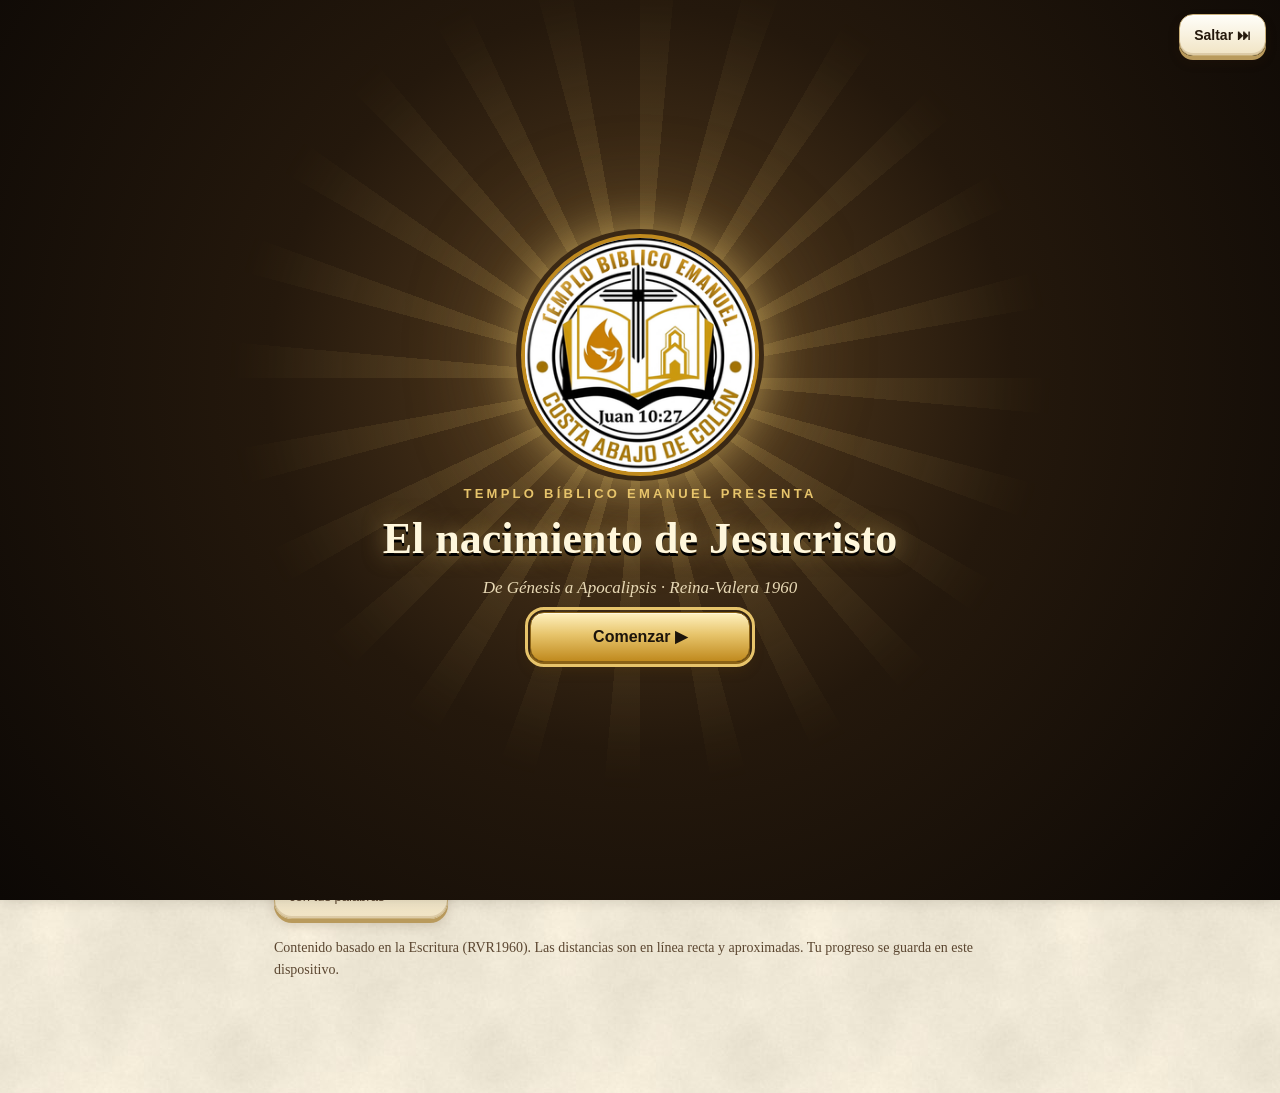
<file: juego-nacimiento/index.html>
<!doctype html>
<html lang="es">
<head>
<meta charset="UTF-8">
<meta name="viewport" content="width=device-width, initial-scale=1, viewport-fit=cover">
<meta name="theme-color" content="#1c140b">
<meta name="description" content="Juego bíblico del nacimiento de Jesucristo, de Génesis a Apocalipsis · Templo Bíblico Emanuel">
<meta name="apple-mobile-web-app-capable" content="yes">
<meta name="apple-mobile-web-app-title" content="Nacimiento de Cristo">
<link rel="manifest" href="manifest.webmanifest">
<link rel="icon" href="assets/icon-192.png" type="image/png">
<link rel="apple-touch-icon" href="assets/apple-touch-icon.png">
<title>El nacimiento de Jesucristo · Templo Bíblico Emanuel</title>
<link rel="stylesheet" href="app.css">
</head>
<body>
<header class="top">
  <img src="assets/logo.png" alt="Logo del Templo Bíblico Emanuel" class="logo">
  <div>
    <div class="marca">Templo Bíblico Emanuel</div>
    <div class="sub">El nacimiento de Jesucristo · RVR1960</div>
  </div>
</header>
<main id="app" aria-live="polite"></main>
<nav class="tabs" id="tabs">
  <button data-tab="inicio"><span>🏠</span>Inicio</button>
  <button data-tab="niveles"><span>📖</span>Niveles</button>
  <button data-tab="ruta"><span>✨</span>Ruta</button>
  <button data-tab="mapa"><span>🗺️</span>Mapa</button>
  <button data-tab="notas"><span>✍️</span>Notas</button>
</nav>
<script src="niveles/datos.js"></script>
<script src="app.js"></script>
</body>
</html>
</file>
<file: juego-nacimiento/app.css>
/* Juego del nacimiento · Templo Bíblico Emanuel
   Paleta: tinta marrón, pergamino, oro del logo. Profundidad con relieves, sombras en capas y texturas. */
:root{
  --ink:#24180c; --ink2:#5b4630; --paper:#f7efdc; --card:#fffaf0;
  --gold:#c08a1e; --gold2:#e7c46b; --gold3:#fff1bf; --dark:#1c140b; --dark2:#3a2814;
  --ok:#dcf1d2; --okb:#3f8a4a; --bad:#f8d9cf; --badb:#b0472f; --line:#e3d3ad;
  --r:18px;
  --sh1:0 1px 0 rgba(255,255,255,.7) inset, 0 1px 2px rgba(60,35,10,.10), 0 6px 14px rgba(60,35,10,.10), 0 18px 36px rgba(60,35,10,.10);
  --sh-gold:0 0 0 1px rgba(192,138,30,.55), 0 0 0 4px rgba(231,196,107,.18);
}
*{box-sizing:border-box;-webkit-tap-highlight-color:transparent}
html,body{margin:0}
body{font-family:Georgia,"Times New Roman",serif;color:var(--ink);min-height:100vh;padding-bottom:calc(84px + env(safe-area-inset-bottom));
  background:radial-gradient(ellipse at 50% -10%,rgba(231,196,107,.35),transparent 55%),url(assets/papel.jpg) repeat,var(--paper);background-size:auto,256px 256px}

/* ───── encabezado ───── */
.top{position:sticky;top:0;z-index:5;display:flex;align-items:center;gap:12px;padding:10px 14px;padding-top:calc(10px + env(safe-area-inset-top));
  color:#f7efdc;background:linear-gradient(180deg,#3a2814 0%,#1c140b 100%);border-bottom:3px solid var(--gold);
  box-shadow:0 1px 0 rgba(255,241,191,.25) inset,0 6px 18px rgba(28,20,11,.35)}
.top .logo{width:50px;height:50px;border-radius:50%;background:#fff;object-fit:cover;box-shadow:0 0 0 2px var(--gold),0 0 0 4px #3a2814,0 0 14px rgba(231,196,107,.6)}
.marca{font:800 15px/1.2 Arial,sans-serif;letter-spacing:.07em;text-transform:uppercase;color:var(--gold2);text-shadow:0 1px 0 #000}
.sub{font:13px Arial,sans-serif;color:#d9c9a5}

main{max-width:760px;margin:0 auto;padding:14px}
h1{font-size:28px;line-height:1.15;margin:6px 0 8px;letter-spacing:-.01em;text-shadow:0 1px 0 #fff}
h2{font-size:21px;margin:4px 0 8px}
h3{font-size:18px;margin:12px 0 6px}
p{line-height:1.55}
.lead{color:var(--ink2);margin-top:0}

/* ───── tarjetas con profundidad ───── */
.card{position:relative;margin:14px 0;padding:18px;border-radius:var(--r);
  background:linear-gradient(180deg,#fffdf6 0%,#fbf2dc 100%);border:1px solid #e6d3a6;box-shadow:var(--sh1)}
.card:before{content:"";position:absolute;inset:5px;border-radius:calc(var(--r) - 5px);border:1px solid rgba(192,138,30,.18);pointer-events:none}
.card.dorada{border:1px solid var(--gold);box-shadow:var(--sh1),var(--sh-gold)}
.card.dorada:after{content:"✦";position:absolute;top:-13px;left:50%;transform:translateX(-50%);width:26px;height:26px;border-radius:50%;
  display:grid;place-items:center;font-size:12px;color:var(--dark);background:radial-gradient(circle at 35% 30%,var(--gold3),var(--gold2) 45%,var(--gold));box-shadow:0 2px 4px rgba(0,0,0,.25)}
.chip{display:inline-block;font:800 12px Arial,sans-serif;letter-spacing:.08em;text-transform:uppercase;color:var(--gold);margin-bottom:4px}
.ref{font:700 13px Arial,sans-serif;color:var(--gold)}
.muted{color:var(--ink2);font-size:14px}

/* ───── botones en relieve ───── */
button,.btn{position:relative;font:700 16px Arial,sans-serif;border-radius:14px;padding:12px 16px;min-height:50px;cursor:pointer;touch-action:manipulation;
  color:var(--ink);background:linear-gradient(180deg,#fffef9,#f1e4c4);border:1px solid #c9b07a;
  box-shadow:0 1px 0 #fff inset,0 -2px 0 rgba(120,85,30,.18) inset,0 4px 0 #b99a5c,0 6px 12px rgba(60,35,10,.18);
  transition:transform .08s,box-shadow .08s,filter .15s}
button:active:not(:disabled){transform:translateY(3px);box-shadow:0 1px 0 #fff inset,0 1px 0 #b99a5c,0 2px 5px rgba(60,35,10,.2)}
button:hover:not(:disabled){filter:brightness(1.03)}
button:focus-visible{outline:3px solid var(--gold2);outline-offset:2px}
.btn.primary,button.primary{color:var(--gold3);background:linear-gradient(180deg,#4a331a 0%,#24180c 100%);border:1px solid #120c06;
  box-shadow:0 1px 0 rgba(255,241,191,.25) inset,0 4px 0 #0c0805,0 7px 14px rgba(28,20,11,.35);text-shadow:0 1px 0 #000}
button.primary:active:not(:disabled){box-shadow:0 1px 0 rgba(255,241,191,.25) inset,0 1px 0 #0c0805,0 2px 6px rgba(28,20,11,.35)}
.btn.gold,button.gold{color:var(--dark);background:linear-gradient(180deg,var(--gold3),var(--gold2) 45%,var(--gold));border-color:#8a6216;box-shadow:0 1px 0 #fff8 inset,0 4px 0 #8a6216,0 7px 14px rgba(90,60,10,.3)}
button:disabled{opacity:1;cursor:default}
.full{width:100%;display:block;margin:8px 0}
.row{display:flex;gap:10px;flex-wrap:wrap}
.row .full{flex:1 1 100%}

/* ───── inicio ───── */
.hero{position:relative;overflow:hidden;margin:4px 0 14px;padding:22px 18px 18px;border-radius:22px;color:#f7efdc;
  background:radial-gradient(circle at 80% 0%,rgba(231,196,107,.45),transparent 50%),linear-gradient(160deg,#4a331a,#1c140b 70%);
  box-shadow:0 1px 0 rgba(255,241,191,.25) inset,0 12px 28px rgba(28,20,11,.35);border:1px solid #0c0805}
.hero:before{content:"";position:absolute;right:-40px;top:-40px;width:200px;height:200px;border-radius:50%;
  background:repeating-conic-gradient(from 0deg,rgba(231,196,107,.18) 0 6deg,transparent 6deg 18deg);animation:girar 40s linear infinite}
.hero h1{color:#fff7dc;text-shadow:0 2px 0 #000;position:relative}
.hero .lead{color:#e8d9b5;position:relative}
.hero .ver-intro{position:relative;margin-top:6px;min-height:40px;font-size:14px;padding:8px 12px}
.seg{display:flex;padding:5px;gap:5px;border-radius:16px;background:linear-gradient(180deg,#e2d2a8,#efe3c4);box-shadow:0 2px 5px rgba(60,35,10,.25) inset}
.seg button{flex:1;min-height:46px;font-size:15px;background:transparent;border:0;box-shadow:none}
.seg button.on{color:var(--gold3);background:linear-gradient(180deg,#4a331a,#24180c);box-shadow:0 3px 8px rgba(28,20,11,.35)}
.menu{display:grid;grid-template-columns:1fr 1fr;gap:12px}
.menu button{display:flex;flex-direction:column;align-items:flex-start;gap:4px;text-align:left;min-height:122px;padding:14px;border-radius:18px}
.menu button b{font:700 17px Georgia,serif}
.menu button small{font:13px Arial,sans-serif;color:var(--ink2);font-weight:400}
.menu .ico{font-size:24px;width:46px;height:46px;border-radius:14px;display:grid;place-items:center;margin-bottom:4px;
  background:radial-gradient(circle at 35% 30%,var(--gold3),var(--gold2) 50%,var(--gold));box-shadow:0 2px 0 #8a6216,0 4px 8px rgba(90,60,10,.3)}

/* ───── niveles y bloques ───── */
.nivel{display:flex;align-items:center;gap:12px}
.nivel .num{flex:none;width:44px;height:44px;border-radius:50%;display:grid;place-items:center;font:800 18px Arial,sans-serif;color:var(--gold3);
  background:radial-gradient(circle at 35% 30%,#5d4222,#24180c 70%);box-shadow:0 0 0 2px var(--gold),0 3px 6px rgba(0,0,0,.3)}
.nivel .info{flex:1}
.nivel .info b{display:block;font-size:17px}
.stars{color:var(--gold);letter-spacing:2px;font-size:16px;text-shadow:0 1px 0 #fff,0 0 6px rgba(231,196,107,.6)}
.bloque{padding:0;overflow:hidden}
.bloque .cab{display:flex;align-items:center;gap:12px;width:100%;border:0;border-radius:0;background:transparent;text-align:left;padding:14px 16px;min-height:70px;box-shadow:none}
.bloque .cab:active{transform:none}
.bloque .bn{flex:none;width:46px;height:46px;border-radius:14px;display:grid;place-items:center;font:800 20px Arial,sans-serif;color:var(--dark);
  background:radial-gradient(circle at 35% 30%,var(--gold3),var(--gold2) 45%,var(--gold));box-shadow:0 3px 0 #8a6216,0 6px 10px rgba(90,60,10,.3)}
.bloque .bt{flex:1;display:flex;flex-direction:column;gap:2px}
.bloque .bt b{font:700 16px Georgia,serif}
.bloque .bt small{font:13px Arial,sans-serif;color:var(--ink2);font-weight:400}
.barrita{height:6px;border-radius:3px;background:#e7d8b4;overflow:hidden;margin-top:4px;box-shadow:0 1px 2px rgba(0,0,0,.15) inset}
.barrita i{display:block;height:100%;background:linear-gradient(90deg,var(--gold),var(--gold2))}
.bloque .fl{color:var(--ink2)}
.bloque .nivel{border-top:1px dashed var(--line);padding:12px 16px;background:rgba(255,255,255,.35)}

/* ───── pasos del nivel ───── */
.steps{display:flex;gap:6px;margin:6px 0 10px}
.steps i{flex:1;height:8px;border-radius:4px;background:#e3d3ad;box-shadow:0 1px 2px rgba(0,0,0,.15) inset}
.steps i.on{background:linear-gradient(180deg,var(--gold3),var(--gold));box-shadow:0 0 6px rgba(231,196,107,.7)}
.steplabel{font:800 13px Arial,sans-serif;color:var(--ink2);text-transform:uppercase;letter-spacing:.07em}
video{width:100%;border-radius:14px;background:#000;display:block;box-shadow:0 0 0 3px var(--gold),0 10px 24px rgba(0,0,0,.35)}
blockquote{margin:10px 0;padding:12px 16px;border-left:4px solid var(--gold);border-radius:0 12px 12px 0;font-style:italic;line-height:1.6;
  background:linear-gradient(90deg,#fbf0d4,#fdf8ea);box-shadow:0 1px 3px rgba(60,35,10,.12)}
.punto{border-top:1px dashed var(--line);padding-top:8px;margin-top:8px}
.punto h3:before{content:"";display:inline-block;width:10px;height:10px;margin-right:8px;border-radius:50%;background:var(--gold);box-shadow:0 0 0 3px rgba(231,196,107,.35)}
.badge{display:inline-block;font:800 13px Arial,sans-serif;padding:7px 12px;border-radius:999px;margin:4px 0;
  background:linear-gradient(180deg,var(--gold3),var(--gold2));color:var(--dark);box-shadow:0 2px 0 #b99a5c,0 3px 6px rgba(90,60,10,.2)}

/* ───── preguntas ───── */
.opciones{counter-reset:op}
.opciones > button{display:flex;align-items:center;gap:12px;width:100%;text-align:left;margin:10px 0;font-weight:600}
.opciones > button:before{counter-increment:op;content:counter(op,upper-alpha);flex:none;width:32px;height:32px;border-radius:50%;display:grid;place-items:center;
  font:800 14px Arial,sans-serif;color:var(--gold3);background:radial-gradient(circle at 35% 30%,#5d4222,#24180c 70%)}
.opciones > button.primary:before,.opciones > button.ampliar:before{display:none}
.opciones button.ok{background:linear-gradient(180deg,#eefbe8,var(--ok));border-color:var(--okb);box-shadow:0 4px 0 #2f6a38,0 6px 12px rgba(47,106,56,.25);animation:pop .35s}
.opciones button.ok:before{background:var(--okb);content:"✓"}
.opciones button.bad{background:linear-gradient(180deg,#fff1ec,var(--bad));border-color:var(--badb);box-shadow:0 4px 0 #8a3322;animation:sh .3s}
.opciones button.bad:before{background:var(--badb);content:"✕"}
.fb{margin-top:12px;padding:12px 14px;border-radius:14px;background:#fbf4e3;box-shadow:0 1px 3px rgba(0,0,0,.08)}
.fb.ok{background:var(--ok);border-left:5px solid var(--okb);animation:pop .3s} .fb.bad{background:var(--bad);border-left:5px solid var(--badb)}
input,textarea{font:17px Georgia,serif;width:100%;padding:14px;border:2px solid #b99a5c;border-radius:14px;background:#fffdf7;box-shadow:0 2px 4px rgba(60,35,10,.12) inset}
input:focus,textarea:focus{outline:none;border-color:var(--gold);box-shadow:0 2px 4px rgba(60,35,10,.12) inset,0 0 0 4px rgba(231,196,107,.35)}
textarea{min-height:150px}
.orden{min-height:56px;border:2px dashed #cdb47e;border-radius:14px;padding:10px;margin:8px 0;line-height:1.7;background:rgba(255,255,255,.5)}
.piezas button{margin:5px;min-height:46px}
.shake{animation:sh .3s}
@keyframes sh{25%{transform:translateX(-6px)}75%{transform:translateX(6px)}}
@keyframes pop{0%{transform:scale(.96)}60%{transform:scale(1.02)}100%{transform:scale(1)}}
@keyframes girar{to{transform:rotate(360deg)}}

/* ───── mapa 2D interactivo ───── */
.mapa{position:relative;border-radius:16px;overflow:hidden;background:#e9d9b0;touch-action:none;user-select:none;-webkit-user-select:none;
  border:3px solid #8a6216;box-shadow:0 0 0 2px var(--gold2),0 0 0 5px #3a2814,0 12px 26px rgba(28,20,11,.35)}
.mapa .mundo{position:absolute;left:0;top:0;width:100%;transform-origin:0 0;will-change:transform}
.mapa .mundo.anim{transition:transform .9s cubic-bezier(.22,.8,.25,1)}
.mapa img{display:block;width:100%;height:auto;pointer-events:none}
.mapa svg{position:absolute;inset:0;width:100%;height:100%;overflow:visible}
.mapa:after{content:"";position:absolute;inset:0;pointer-events:none;box-shadow:0 0 40px rgba(60,35,10,.55) inset;border-radius:13px}
.mapa .pt{cursor:pointer}
.mapa .esc{transform:scale(var(--k,1));transform-box:fill-box;transform-origin:50% 100%;transition:transform .2s}
.mapa .pulso{transform-box:fill-box;transform-origin:center;animation:pulso 1.6s ease-out infinite}
@keyframes pulso{0%{opacity:.85;transform:scale(.5)}100%{opacity:0;transform:scale(2.4)}}
.mapa .ruta-linea{animation:trazar 2.6s .3s ease-in-out forwards}
@keyframes trazar{to{stroke-dashoffset:0}}
.mapa-caja .ctrl{display:flex;align-items:center;gap:8px;margin-top:14px}
.mapa-caja .ctrl button{width:46px;height:46px;min-height:46px;padding:0;font-size:20px;border-radius:12px}
.mapa-caja .pista{flex:1;font:700 12px Arial,sans-serif;color:var(--ink2)}
.modal .mapa-caja{width:100%;max-width:1100px}.modal .pista{color:#e8d9b5}
.ampliar{margin-top:12px;width:100%}
.viajes{display:flex;gap:8px;overflow-x:auto;padding:4px 2px 12px;scroll-snap-type:x mandatory;-webkit-overflow-scrolling:touch}
.viajes button{flex:none;scroll-snap-align:start;min-height:46px;font-size:14px;padding:8px 12px;white-space:nowrap}
.viajes button.on{color:var(--gold3);background:linear-gradient(180deg,#4a331a,#24180c);border-color:#120c06;box-shadow:0 4px 0 #0c0805,0 6px 12px rgba(28,20,11,.35)}
.dist{font:800 30px Arial,sans-serif;color:var(--dark);text-shadow:0 2px 0 #fff,0 0 12px rgba(231,196,107,.6)}

/* ───── ruta ───── */
.ruta .paso{position:relative;padding-left:28px;margin:0 0 4px}
.ruta .paso:before{content:"";position:absolute;left:10px;top:0;bottom:-4px;width:3px;background:linear-gradient(var(--gold2),var(--gold))}
.ruta .paso:after{content:"";position:absolute;left:2px;top:24px;width:19px;height:19px;border-radius:50%;background:radial-gradient(circle at 35% 30%,var(--gold3),var(--gold));box-shadow:0 0 0 3px var(--paper),0 0 10px rgba(231,196,107,.8)}

/* ───── barras y navegación ───── */
.fixbar{display:flex;gap:10px;margin:16px 0 8px}
.fixbar button{flex:1}
.migas{display:flex;align-items:center;gap:8px;margin:0 0 12px;padding:6px;border-radius:16px;background:rgba(255,250,240,.75);box-shadow:0 1px 3px rgba(60,35,10,.15)}
.migas button{min-height:44px;padding:8px 12px;font-size:15px}
.migas .volver,.migas .casa{width:46px;padding:0}
.migas .salir{color:var(--badb);border-color:#d9a493}
.ruta-migas{flex:1;font:700 13px Arial,sans-serif;color:var(--ink2);overflow:hidden;text-overflow:ellipsis;white-space:nowrap}
.tabs{position:fixed;left:0;right:0;bottom:0;z-index:6;display:flex;padding:6px 4px env(safe-area-inset-bottom);
  background:linear-gradient(180deg,#3a2814,#1c140b);border-top:3px solid var(--gold);box-shadow:0 -6px 18px rgba(28,20,11,.35)}
.tabs button{flex:1;border:0;border-radius:14px;background:transparent;color:#d9c9a5;font:700 11px Arial,sans-serif;min-height:62px;box-shadow:none;
  display:flex;flex-direction:column;align-items:center;justify-content:center;gap:2px;padding:6px 2px}
.tabs button span{font-size:21px;transition:transform .15s}
.tabs button.on{color:var(--gold3);background:radial-gradient(circle at 50% 0%,rgba(231,196,107,.35),transparent 70%)}
.tabs button.on span{transform:translateY(-2px) scale(1.12);filter:drop-shadow(0 0 6px rgba(231,196,107,.8))}
.subir{position:fixed;right:14px;bottom:calc(86px + env(safe-area-inset-bottom));z-index:7;width:50px;height:50px;min-height:50px;padding:0;border-radius:50%;font-size:22px}
.modal{position:fixed;inset:0;z-index:20;display:flex;flex-direction:column;padding:env(safe-area-inset-top) 0 env(safe-area-inset-bottom);
  background:radial-gradient(circle at 50% 30%,rgba(90,60,20,.95),rgba(20,12,4,.97))}
.modal-top{display:flex;align-items:center;justify-content:space-between;gap:10px;padding:10px 14px;color:#f7efdc}
.modal-cuerpo{flex:1;overflow:auto;padding:8px;display:flex;align-items:center;justify-content:center}
.modal-cuerpo .mapa{width:100%}
body.con-modal{overflow:hidden}
body.con-modal .tabs,body.con-modal .subir{display:none}

/* ───── resultado ───── */
.final{text-align:center}
.medalla{width:120px;height:120px;margin:4px auto 8px;border-radius:50%;display:grid;place-items:center;font-size:52px;
  background:radial-gradient(circle at 35% 30%,var(--gold3),var(--gold2) 40%,var(--gold) 75%,#8a6216);box-shadow:0 0 0 6px #fff7dc,0 0 0 9px var(--gold),0 12px 26px rgba(90,60,10,.45);animation:medalla .8s cubic-bezier(.2,1.6,.4,1)}
@keyframes medalla{from{transform:scale(.2) rotate(-40deg);opacity:0}to{transform:none;opacity:1}}
.final .big{font-size:40px;color:var(--gold);text-shadow:0 2px 0 #fff,0 0 12px rgba(231,196,107,.8)}

/* ───── intro con el logo ───── */
.intro{position:fixed;inset:0;z-index:50;display:flex;flex-direction:column;align-items:center;justify-content:center;gap:14px;padding:24px;text-align:center;color:#f7efdc;overflow:hidden;
  background:radial-gradient(circle at 50% 42%,#5d4222 0%,#24180c 45%,#0c0805 100%);transition:opacity .6s}
.intro.fuera{opacity:0;pointer-events:none}
.intro .rayos{position:absolute;left:50%;top:42%;width:900px;height:900px;margin:-450px 0 0 -450px;border-radius:50%;
  background:repeating-conic-gradient(from 0deg,rgba(231,196,107,.16) 0 5deg,transparent 5deg 15deg);animation:girar 30s linear infinite;
  -webkit-mask:radial-gradient(circle,#000 20%,transparent 65%);mask:radial-gradient(circle,#000 20%,transparent 65%)}
.intro .sello{position:relative;width:min(56vw,230px);aspect-ratio:1;border-radius:50%;background:#fff;
  box-shadow:0 0 0 4px var(--gold),0 0 0 9px #3a2814,0 0 50px rgba(231,196,107,.75),0 0 120px rgba(231,196,107,.35);animation:sello 1.4s cubic-bezier(.2,1.4,.35,1) both}
.intro .sello img{width:100%;height:100%;border-radius:50%;object-fit:cover}
.intro .sello:after{content:"";position:absolute;inset:0;border-radius:50%;background:linear-gradient(115deg,transparent 35%,rgba(255,255,255,.75) 50%,transparent 65%);
  background-size:250% 100%;animation:brillo 2.2s 1.2s ease-in-out both;mix-blend-mode:screen}
@keyframes sello{from{transform:scale(.3) rotate(-25deg);opacity:0}to{transform:none;opacity:1}}
@keyframes brillo{from{background-position:120% 0}to{background-position:-60% 0}}
.intro .l1{position:relative;font:800 13px Arial,sans-serif;letter-spacing:.25em;text-transform:uppercase;color:var(--gold2);animation:sube .8s 1.3s both}
.intro .l2{position:relative;font:700 clamp(28px,8vw,44px)/1.1 Georgia,serif;color:#fff7dc;text-shadow:0 3px 0 #000,0 0 22px rgba(231,196,107,.5);animation:sube .8s 1.7s both}
.intro .l3{position:relative;font:italic 17px Georgia,serif;color:#e8d9b5;animation:sube .8s 2.1s both}
.intro .entrar{position:relative;animation:sube .8s 2.6s both;min-width:220px}
.intro .saltar{position:absolute;top:calc(14px + env(safe-area-inset-top));right:14px;min-height:42px;font-size:14px;padding:8px 14px}
@keyframes sube{from{opacity:0;transform:translateY(16px)}to{opacity:1;transform:none}}
.hidden{display:none!important}
@media (min-width:700px){.menu{grid-template-columns:repeat(4,1fr)}}
@media (prefers-reduced-motion:reduce){*,*:before,*:after{animation:none!important;transition:none!important}}

/* ---------- fichas de ciudades ---------- */
.modal-ficha .modal-cuerpo{align-items:flex-start;padding:10px 10px 24px}
.ficha{width:100%;max-width:760px;border-radius:20px;padding:18px 16px 16px;color:var(--ink);
  background:url(assets/papel.jpg) center/cover, linear-gradient(180deg,#fffdf6,#f6ead0);border:1px solid var(--gold);
  box-shadow:0 0 0 4px rgba(231,196,107,.25),0 18px 50px rgba(0,0,0,.45)}
.ficha-cab{display:flex;gap:12px;align-items:center}
.ficha-cab h2{margin:0;font-size:28px;color:var(--dark2)}
.ficha-pin{width:52px;height:52px;flex:none;border-radius:50%;display:grid;place-items:center;font-size:26px;
  background:radial-gradient(circle at 35% 30%,var(--gold3),var(--gold2) 45%,var(--gold));box-shadow:0 3px 8px rgba(0,0,0,.3),0 1px 0 #fff inset}
.ficha-tit{font:700 14px Arial,sans-serif;color:var(--gold);letter-spacing:.02em}
.ficha-hoy{margin:12px 0 8px;font-size:15px}
.ficha .verso{margin:12px 0;padding:12px 14px;border-left:5px solid var(--gold);border-radius:12px;background:rgba(255,250,235,.85);box-shadow:var(--sh1)}
.ficha .verso p{margin:0;font-style:italic;font-size:17px;line-height:1.5}.ficha .verso cite{display:block;margin-top:6px;font:700 13px Arial,sans-serif;color:var(--gold);font-style:normal}
.ficha-ind{display:flex;gap:8px;overflow-x:auto;padding:4px 2px 10px;scrollbar-width:none}
.ficha-ind button{flex:none;padding:8px 12px;font-size:13px;border-radius:999px}
.fsec{margin:14px 0;padding:14px 14px 10px;border-radius:16px;background:rgba(255,252,243,.92);border:1px solid #e6d3a6;box-shadow:var(--sh1);scroll-margin-top:10px}
.fsec h3{margin:0 0 4px;font-size:18px;color:var(--dark2)}
.fsec ul{margin:8px 0 0;padding-left:20px}.fsec li{margin:0 0 8px;line-height:1.5}
.fsec .fuente{display:inline-block;font:700 11px Arial,sans-serif;letter-spacing:.04em;text-transform:uppercase;padding:3px 9px;border-radius:999px}
.fsec.biblia{border-left:5px solid var(--gold)}.fsec.biblia .fuente{background:#f3e2b3;color:#6b4a0c}
.fsec.historia{border-left:5px solid #8a6a4a}.fsec.historia .fuente{background:#e9dfd2;color:#5b4630}
.fsec.cristo{border-left:5px solid #7a2a1f;background:linear-gradient(180deg,#fff8ee,#fbecd9)}
.fsec.prueba .opciones{margin-top:8px}
.ficha-nota{font-size:13px;margin-top:14px}
.ficha-pie{display:flex;gap:10px;justify-content:center;flex-wrap:wrap;margin-top:8px}
.pista-f{margin:8px 0 0;text-align:center;font:700 13px Arial,sans-serif;color:var(--ink2)}
.fichas-lista{margin-top:16px}.fichas-lista h3{margin:0 0 2px}
.fichas-lista .fl{display:grid;grid-template-columns:repeat(auto-fill,minmax(150px,1fr));gap:10px;margin-top:10px}
.fichas-lista .fl button{display:flex;flex-direction:column;align-items:flex-start;gap:2px;text-align:left;padding:12px}
.fichas-lista .fl button span{font-size:20px}.fichas-lista .fl small{font:12px Arial,sans-serif;color:var(--ink2)}
.conoce{margin-top:10px;width:100%}
.modal-ficha{background:linear-gradient(180deg,#2a1d0f,#120c06)}.modal-ficha .modal-top{background:linear-gradient(180deg,#3a2814,#1c140b);border-bottom:2px solid var(--gold);box-shadow:0 4px 12px rgba(0,0,0,.4)}

/* ---------- genealogías ---------- */
.gen{margin-top:14px}
.seg button{white-space:nowrap}
@media (max-width:420px){.seg button{font-size:13px;padding:0 4px}}
.verso-c{font-style:italic;font-size:17px;margin:0 0 8px}
.gen-grupo{position:relative;overflow:hidden}
.gen-grupo:before{content:"";position:absolute;inset:0 auto 0 0;width:6px;background:var(--gc,var(--gold))}
.gen-grupo.g0{--gc:#c08a1e}.gen-grupo.g1{--gc:#7a2a1f}.gen-grupo.g2{--gc:#3d5a73}
.gen-cab{display:flex;align-items:center;gap:12px;margin-bottom:10px}
.gen-cab h2{margin:0;font-size:19px}.gen-cab small{font:13px Arial,sans-serif;color:var(--ink2)}
.gnum{width:40px;height:40px;flex:none;border-radius:50%;display:grid;place-items:center;font:800 18px Arial,sans-serif;color:#fff;
  background:radial-gradient(circle at 35% 30%,rgba(255,255,255,.45),var(--gc) 60%);box-shadow:0 3px 6px rgba(0,0,0,.3)}
.g14{margin-left:auto;font:800 13px Arial,sans-serif;color:var(--gc);border:2px solid var(--gc);border-radius:999px;padding:3px 10px;background:#fff}
.cadena,.escalera{display:flex;flex-wrap:wrap;align-items:center;gap:6px 2px}
.escalera{max-height:340px;overflow:auto;padding:4px;border-radius:12px;background:rgba(255,255,255,.4)}
.eslabon{color:#b49660;font:700 14px Arial,sans-serif;padding:0 1px}
.gchip{min-height:38px;padding:6px 11px;font-size:15px;border-radius:999px;box-shadow:0 2px 0 #c9b07a,0 3px 6px rgba(60,35,10,.12)}
.gchip.info{border-color:var(--gold);font-weight:700}
.gchip.info:after{content:" ⓘ";font-size:11px;color:var(--gold)}
.gchip.mujer{background:linear-gradient(180deg,#fff0f0,#f8d9d6);border-color:#c97a7a;color:#7a2a2a;font-style:italic}
.gchip.repite{opacity:.55}
.gchip.cristo{background:linear-gradient(180deg,#fff3c4,#e7c46b);border-color:var(--gold);font-weight:800}
.gchip.dios{background:linear-gradient(180deg,#3a2814,#1c140b);color:var(--gold3)}
.gchip.hito{border-width:2px}
.gchip.sel{outline:3px solid var(--gold);outline-offset:2px}
.escalera .gchip{opacity:.55;transition:opacity .2s,transform .2s}
.escalera .gchip.vista,.escalera .gchip.hito,.escalera .gchip.sel{opacity:1}
.escalera .gchip.vista{transform:translateY(-2px);box-shadow:0 2px 0 var(--gold),0 0 12px rgba(231,196,107,.8)}
.gen-nota{margin-top:12px;padding:12px 14px;border-radius:14px;background:#fffaf0;border-left:5px solid var(--gold);box-shadow:var(--sh1);animation:pop .25s}
.gen-nota p{margin:6px 0}
.gen-ctrl{display:flex;align-items:center;gap:12px;flex-wrap:wrap;margin:6px 0 12px}
.contador{font:14px Arial,sans-serif;color:var(--ink2)}.contador b{font-size:22px;color:var(--gold)}
.leer{margin:14px 0;padding:12px 14px;border-radius:14px;background:#fffaf0;border:1px solid #e6d3a6;box-shadow:var(--sh1)}
.leer summary{cursor:pointer;font-weight:700}.leer p{line-height:1.6}
.cmp-h,.cmp-f{display:grid;grid-template-columns:28% 1fr 1fr;gap:8px;align-items:start}
.cmp-h{font:800 13px Arial,sans-serif;color:var(--gold);text-transform:uppercase;padding-bottom:6px;border-bottom:2px solid #e6d3a6}
.cmp-f{padding-top:10px;font-size:15px}.cmp-t{font:700 13px Arial,sans-serif;color:var(--ink2)}
.cmp-r{margin:2px 0 8px;text-align:right;border-bottom:1px dashed #e6d3a6;padding-bottom:6px}
.pq{margin:10px 0;padding:10px 12px;border-radius:12px;background:rgba(255,255,255,.6);border-left:4px solid var(--gold)}
.pq h3{margin:0 0 4px;font-size:16px}.pq p{margin:0}
.frase{font-size:19px;font-style:italic;text-align:center;padding:14px;margin:8px 0;border-radius:14px;background:#fffaf0;box-shadow:var(--sh1)}
.opciones.dos{display:grid;grid-template-columns:1fr 1fr;gap:10px}
.opciones.dos>button:before{display:none}
.sel-grid{display:grid;grid-template-columns:repeat(auto-fill,minmax(130px,1fr));gap:8px;margin:10px 0}
.sel-grid button.marcado{background:linear-gradient(180deg,#fff3c4,#e7c46b);border-color:var(--gold);font-weight:700}
.enlace-gen{display:flex;align-items:center;gap:12px;width:100%;text-align:left}
.enlace-gen .ico{font-size:26px}.enlace-gen small{display:block;font:13px Arial,sans-serif;color:var(--ink2)}
.enlace-gen>span:last-child{margin-left:auto;font-size:22px;color:var(--gold)}
</file>
